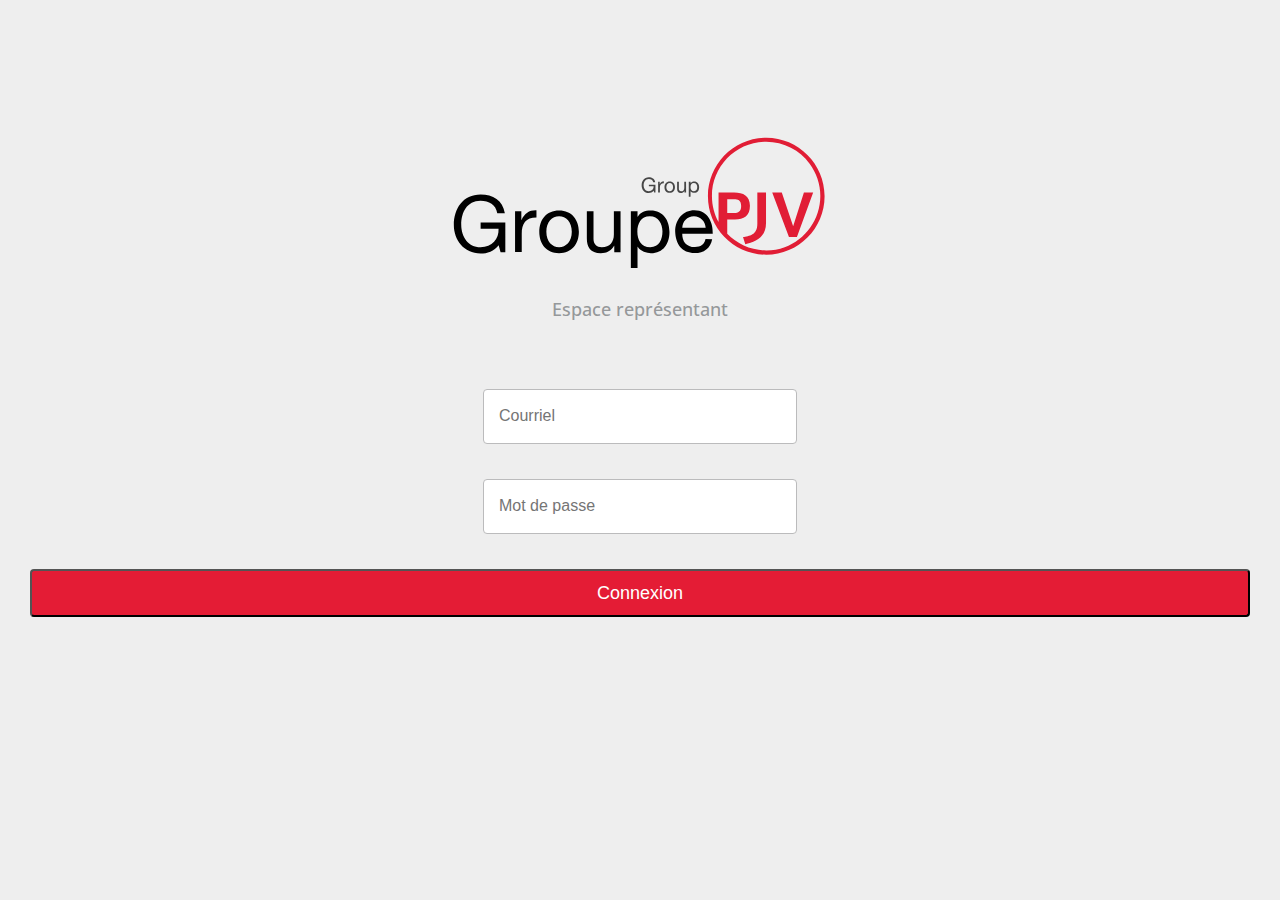
<file: index.html>
<!DOCTYPE html>
<html lang="fr">
  <head>
    <meta charset="utf-8">
        <meta property="fb:app_id" content="1797726287216374">
    <meta property="og:url" content="http://ventes.groupepjv.com" />
<meta property="og:type"               content="website" />
<meta property="og:title"              content="Groupe PJV - Espace représentant" />
<meta property="og:description"        content="Accédez à votre espace-représentant pour les produits de Groupe PJV." />
<meta property="og:image"              content="http://ventes.groupepjv.com/img/facebook.png" />
   <meta property="og:image:width"              content="1200" />
   <meta property="og:image:height"              content="630" />
    <meta http-equiv="X-UA-Compatible" content="IE=edge">
    <meta name="viewport" content="width=device-width, initial-scale=1">
    <!-- The above 3 meta tags *must* come first in the head; any other head content must come *after* these tags -->
    <title>Groupe PJV / Espace ventes</title>

    <!-- Bootstrap -->
    <link href="css/bootstrap.css" rel="stylesheet">
    <link href="css/custom.css" rel="stylesheet">
    <!-- Font -->
    <link href="https://fonts.googleapis.com/css?family=Open+Sans:300,400,600,700" rel="stylesheet">

    <!-- HTML5 shim and Respond.js for IE8 support of HTML5 elements and media queries -->
    <!-- WARNING: Respond.js doesn't work if you view the page via file:// -->
    <!--[if lt IE 9]>
      <script src="https://oss.maxcdn.com/html5shiv/3.7.3/html5shiv.min.js"></script>
      <script src="https://oss.maxcdn.com/respond/1.4.2/respond.min.js"></script>
    <![endif]-->
  </head>
  <body class="backgroundPJV">
  		<div class="col-sm-12">
   				<img src="img/logo.svg" width="383px" class="center-block logo">
   				<h1 class="h1 text-center h1-space">Espace représentant</h1><br><br>
   					<div class="center-block text-center form-group-lg">
   						<input type="email" class="input" placeholder="Courriel" name="txtemail" required /><br><br>
        				<input type="password" class="input" placeholder="Mot de passe" name="txtupass" required />
     					<br><br>
       						<div class="col-md-12">
        						<button class="btn btn-lg bouton btn-responsive valign" type="submit" name="btn-login">Connexion</button><br>
        					</div> <!-- End col-md-12 bouton-->
        			</div><!-- End center-block text-center -->
   		</div> <!-- End col-sm-12 -->

    <!-- jQuery (necessary for Bootstrap's JavaScript plugins) -->
    <script src="https://ajax.googleapis.com/ajax/libs/jquery/1.12.4/jquery.min.js"></script>
    <!-- Include all compiled plugins (below), or include individual files as needed -->
    <script src="js/bootstrap.min.js"></script>
  </body>
</html>
</file>
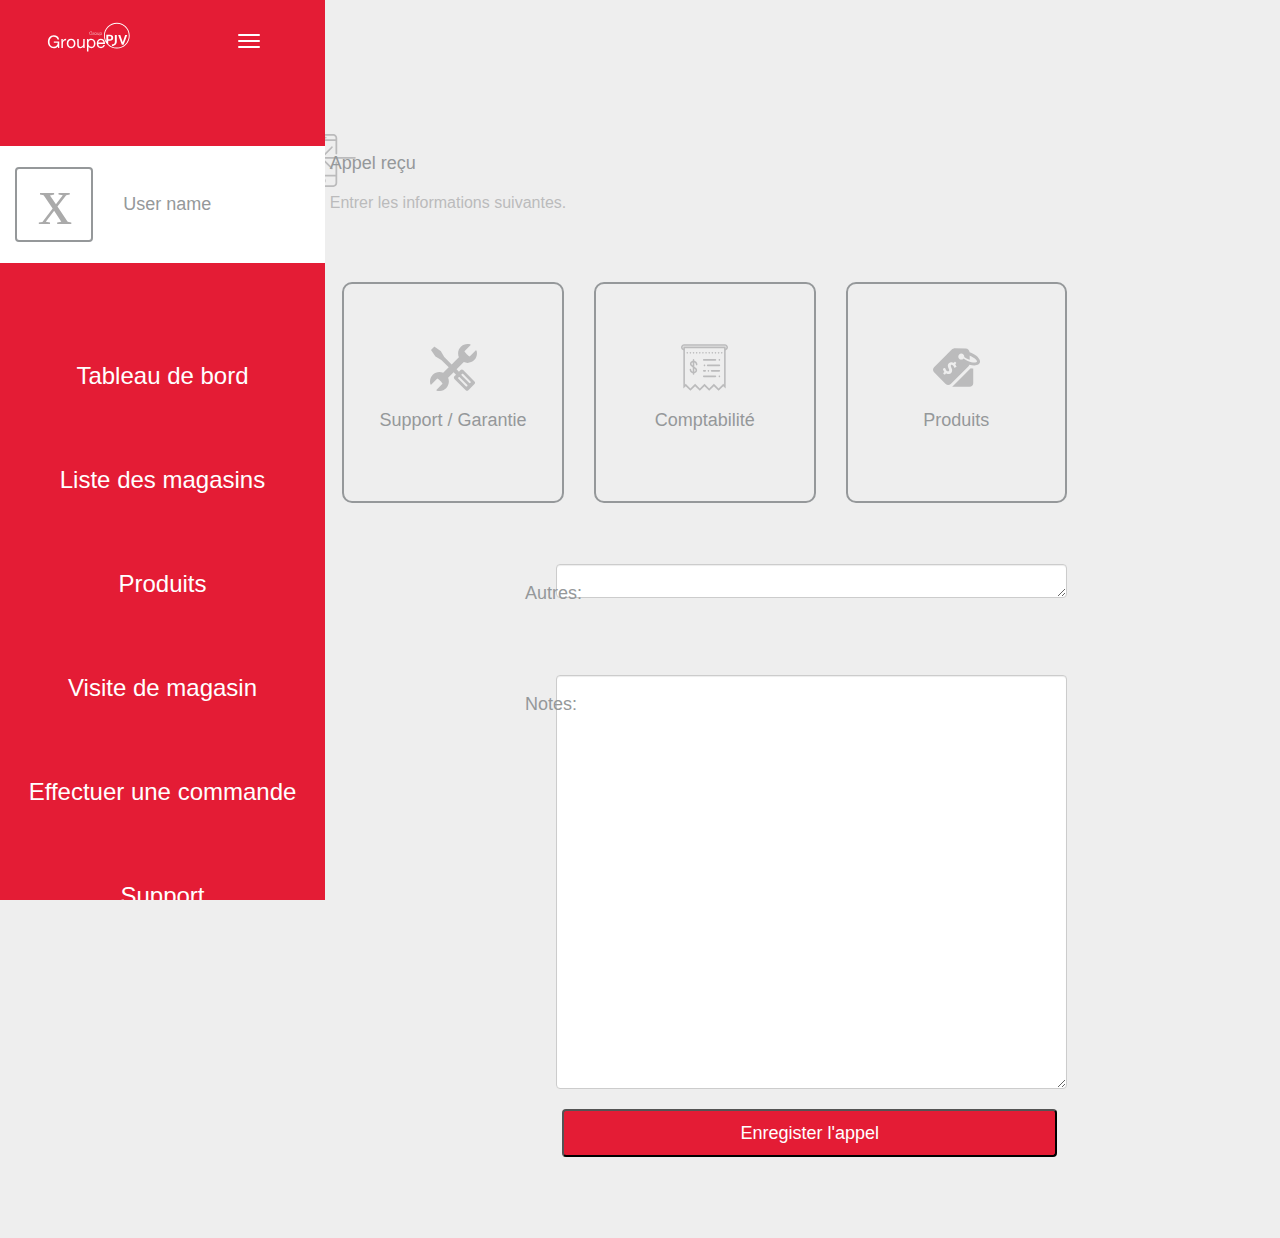
<file: appel.html>
<!doctype html>
<html>
<head>
<meta charset="UTF-8">
<title>Groupe PJV / Espace représentant</title>
    <!-- Bootstrap -->
    <link href="css/bootstrap.css" rel="stylesheet">
    <link href="css/custom.css" rel="stylesheet">
    <link href="css/navbar-fixed-side.css" rel="stylesheet">
    
</head>

<body class="backgroundPJV">
<div class="container-fluid">
  <div class="row">
    <div class="col-sm-3 col-lg-2">
     
      <nav class="navbar tab-menu navbar-fixed-side">
        <div class="col-xs-12"><img src="img/logo-renv.svg" class="logo-renv-space col-xs-6" height="32px">        <nav class="navbar navbar-inverse col-xs-4 col-xs-offset-1">
    <button type="button" class="navbar-toggle" data-toggle="collapse" data-target=".navbar-collapse">
      <span class="icon-bar"></span>
      <span class="icon-bar"></span>
      <span class="icon-bar"></span>
    </button>
  <div class="navbar-collapse collapse">
    <ul class="nav navbar-nav">
      <li class="active"><a href="#">Tableau de bord</a></li>
      <li><a href="#about">Liste des magasins</a></li>
      <li><a href="#contact">Contact</a></li>
    </ul>
    <div class="navbar-header navbar-right">
  		<p class="navbar-text">
  		<a href="#" class="navbar-link">Username</a>
  		</p>
  	</div>
  </div>
</nav></div>

 <div class="col-sm-12 space-empty"></div>
        <div class="col-sm-12 nopm">
        <div class="profile-menu vertical-align">
        	<div class="col-sm-4"><img class="user-pic" src="img/user.svg"></div><div class="col-sm-8"><span class="h1 text-center">User name</span></div>
        </div></div>
        <div class="col-sm-12 space-empty"></div>
        <a href="tableau.html"><div class="col-sm-12 span1 menu-tabs"><span class="span text-center">Tableau de bord</span></div></a>
        <a href="liste.html"><div class="col-sm-12 span1 menu-tabs"><span class="span text-center">Liste des magasins</span></div></a>
        <a href="produits.html"><div class="col-sm-12 span1 menu-tabs"><p class="span text-center">Produits</p></div></a>
        <a href="visite.html"><div class="col-sm-12 span1 menu-tabs"><p class="span text-center">Visite de magasin</p></div></a>
        <a href="effectuer.html"><div class="col-sm-12 span1 menu-tabs"><p class="span text-center">Effectuer une commande</p></div></a>
        <a href="support.html"><div class="col-sm-12 span1 menu-tabs"><p class="span text-center">Support</p></div></a>
        	 </nav>
        </div>
      

     
   
    <div class="col-sm-9 col-lg-10 zindex">

   		
 <!-- Header--> 
  		<div class="row">
   		<div class="col-sm-12">
   			<div class="col-sm-1"><img src="img/smartphone.svg" class="space-icon" height="53px"></div>
   			<div class="col-sm-6"><h1 class="h1 space-text">Appel reçu<br><h2 class="h2">Entrer les informations suivantes.</h2></h1></div>
   			
   		</div>
   		</div>
<!-- End col-sm-12 header-->		
 	
 <div class="col-sm-12 space-empty"></div>
 	
<!-- Form-->   		  		
   		<div class="col-sm-12">
   			<div class="col-sm-3 col-sm-offset-1">
   				<a href="liste.html"><div class="icon-dashboard">
   					<img src="img/mechanic-tools.svg" class="icons" width="47px"><h1 class="h1 text-center">Support / Garantie</h1>
   				</div></a>
   			</div>
   			<div class="col-sm-3">
   				<a href="produits.html"><div class="icon-dashboard">
   					<img src="img/receipt.svg" class="icons" width="47px"><h1 class="h1 text-center">Comptabilité</h1>
   				</div></a>
   			</div>
   			<div class="col-sm-3">
   				<a href="produits.html"><div class="icon-dashboard">
   					<img src="img/price-tag.svg" class="icons" width="47px"><h1 class="h1 text-center">Produits</h1>
   				</div></a>
   			</div>
   		</div>
   		
   		<div class="col-sm-12 space-empty"></div>
   		
  			<div class="col-sm-12">
   			<div class="col-sm-7 col-sm-offset-3">
   				<div class="col-sm-1"><h1 class="h1">Autres:&nbsp;</h1></div><div class="col-sm-offset-1"><textarea class="form-control" rows="1" name="comments" id="précisez"></textarea></div>
   			</div>
   			</div>
   			
   		<div class="col-sm-12 space-empty"></div>
<!-- End Form-->
 	<div class="col-sm-12">
   			<div class="col-sm-7 col-sm-offset-3">
   				<div class="col-sm-1"><h1 class="h1">Notes:&nbsp;</h1></div><div class="col-sm-offset-1"><textarea class="form-control" rows="20" name="comments" id="vos notes"></textarea></div>
   			</div>
   			
   			<br>
   			
   			<div class="col-sm-12">
   			<div class="col-sm-7 col-sm-offset-3"><br>
        		<div class="col-sm-offset-1"><button class="btn btn-lg bouton btn-responsive valign" type="submit" name="btn-login">Enregister l'appel</button></div><br>
        	</div> <!-- End col-md-12 bouton-->
   		</div>
   		<div class="col-sm-12 space-empty"></div>
   			
  	
	<!--
 	<div id="footer-block">

        <a href="tableau.html"><div class="col-sm-2 col-sm-offset-2"><img src="img/tableau-active.svg" class="footer-space-icon center-block" height="45px"><p class="h2 icon-active text-center">Tableau de bord</p>	
   		</div></a>
   		 <a href="produits.html"><div class="col-sm-2"><img src="img/price-tag.svg" class="footer-space-icon center-block" height="45px"><p class="h2 text-center">Produits</p>	
   		</div></a>
   		<a href="effectuer.html"><div class="col-sm-2"><img src="img/sign.svg" class="footer-space-icon center-block" height="45px"><p class="h3 text-center">Effectuer une commande</p>	
   		</div></a>
   		<a href="support.html"><div class="col-sm-2"><img src="img/mechanic-tools.svg" class="footer-space-icon icon-active center-block" height="45px"><p class="h3 text-center">Support</p>	
   		</div></a>
    </div>
    -->
    </div>
 



</div>
</div>
</body>
</html>
</file>
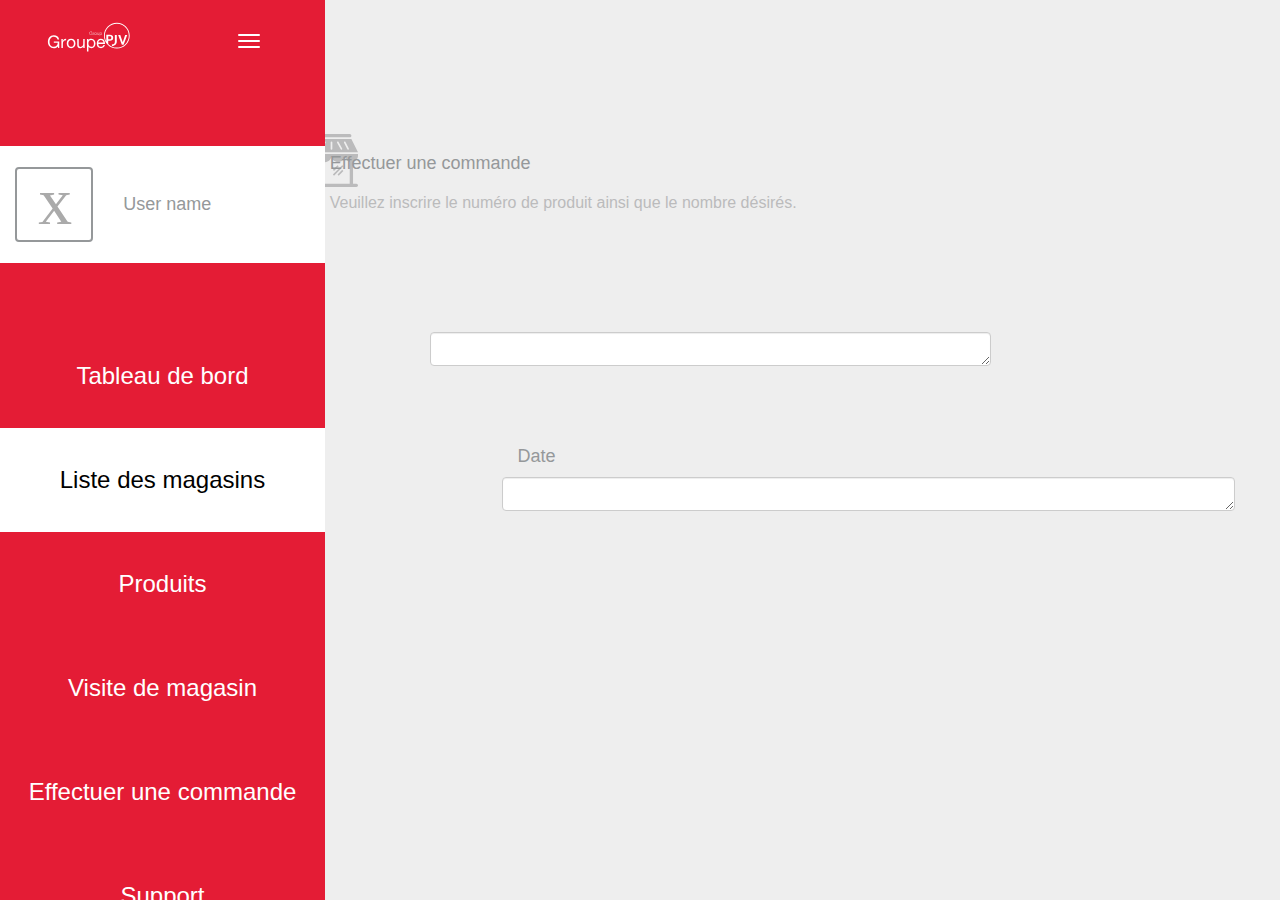
<file: effectuer.html>
<!doctype html>
<html>
<head>
<meta charset="UTF-8">
<title>Groupe PJV / Espace représentant</title>
    <!-- Bootstrap -->
    <link href="css/bootstrap.css" rel="stylesheet">
    <link href="css/custom.css" rel="stylesheet">
    <link href="css/navbar-fixed-side.css" rel="stylesheet">
    
</head>

<body class="backgroundPJV">
<div class="container-fluid">
  <div class="row">
    <div class="col-sm-3 col-lg-2">
     
      <nav class="navbar tab-menu navbar-fixed-side">
        <div class="col-xs-12"><img src="img/logo-renv.svg" class="logo-renv-space col-xs-6" height="32px">        <nav class="navbar navbar-inverse col-xs-4 col-xs-offset-1">
    <button type="button" class="navbar-toggle" data-toggle="collapse" data-target=".navbar-collapse">
      <span class="icon-bar"></span>
      <span class="icon-bar"></span>
      <span class="icon-bar"></span>
    </button>
  <div class="navbar-collapse collapse">
    <ul class="nav navbar-nav">
      <li class="active"><a href="#">Tableau de bord</a></li>
      <li><a href="#about">Liste des magasins</a></li>
      <li><a href="#contact">Contact</a></li>
    </ul>
    <div class="navbar-header navbar-right">
  		<p class="navbar-text">
  		<a href="#" class="navbar-link">Username</a>
  		</p>
  	</div>
  </div>
</nav></div>

 <div class="col-sm-12 space-empty"></div>
        <div class="col-sm-12 nopm">
        <div class="profile-menu vertical-align">
        	<div class="col-sm-4"><img class="user-pic" src="img/user.svg"></div><div class="col-sm-8"><span class="h1 text-center">User name</span></div>
        </div></div>
        <div class="col-sm-12 space-empty"></div>
        <a href="tableau.html"><div class="col-sm-12 span1 menu-tabs"><span class="span text-center">Tableau de bord</span></div></a>
        <a href="liste.html"><div class="col-sm-12 span1 menu-tabs-active"><span class="span text-center">Liste des magasins</span></div></a>
        <a href="produits.html"><div class="col-sm-12 span1 menu-tabs"><p class="span text-center">Produits</p></div></a>
        <a href="visite.html"><div class="col-sm-12 span1 menu-tabs"><p class="span text-center">Visite de magasin</p></div></a>
        <a href="effectuer.html"><div class="col-sm-12 span1 menu-tabs"><p class="span text-center">Effectuer une commande</p></div></a>
        <a href="support.html"><div class="col-sm-12 span1 menu-tabs"><p class="span text-center">Support</p></div></a>
        	 </nav>
        </div>
      

     
   
    <div class="col-sm-9 col-lg-10 zindex">

   		
 <div class="col-sm-12">
  			<div class="row">
   			<div class="col-sm-1"><img src="img/store.svg" class="space-icon" height="53px"></div>
   			<div class="col-sm-6"><h1 class="h1 space-text">Effectuer une commande<br><h2 class="h2">Veuillez inscrire le numéro de produit ainsi que le nombre désirés.</h2></h1></div>
   			</div>
   			<div class="col-sm-12 space-empty"></div>
   		<div class="row">
   		<div class="col-sm-9">
   				<h1 class="h1">Date&nbsp;</h1><div class="col-sm-offset-3"><textarea class="form-control" rows="1" name="comments" id="précisez"></textarea></div>
   			</div>
   			
   			
   		</div>
   		
   		
   		
   		<div class="col-sm-12 space-empty"></div>
   		
   		<div class="col-sm-12">
   				<div class="col-sm-9 col-sm-offset-3"><h1 class="h1">Date&nbsp;</h1></div><div class="col-sm-offset-3"><textarea class="form-control" rows="1" name="comments" id=""></textarea></div>
   			</div>
   			</div>
   			
   			
   			
  	
	<!--
 	<div id="footer-block">

        <a href="tableau.html"><div class="col-sm-2 col-sm-offset-2"><img src="img/tableau-active.svg" class="footer-space-icon center-block" height="45px"><p class="h2 icon-active text-center">Tableau de bord</p>	
   		</div></a>
   		 <a href="produits.html"><div class="col-sm-2"><img src="img/price-tag.svg" class="footer-space-icon center-block" height="45px"><p class="h2 text-center">Produits</p>	
   		</div></a>
   		<a href="effectuer.html"><div class="col-sm-2"><img src="img/sign.svg" class="footer-space-icon center-block" height="45px"><p class="h3 text-center">Effectuer une commande</p>	
   		</div></a>
   		<a href="support.html"><div class="col-sm-2"><img src="img/mechanic-tools.svg" class="footer-space-icon icon-active center-block" height="45px"><p class="h3 text-center">Support</p>	
   		</div></a>
    </div>
    -->
    </div>
 




</div>
</body>
</html>
</file>
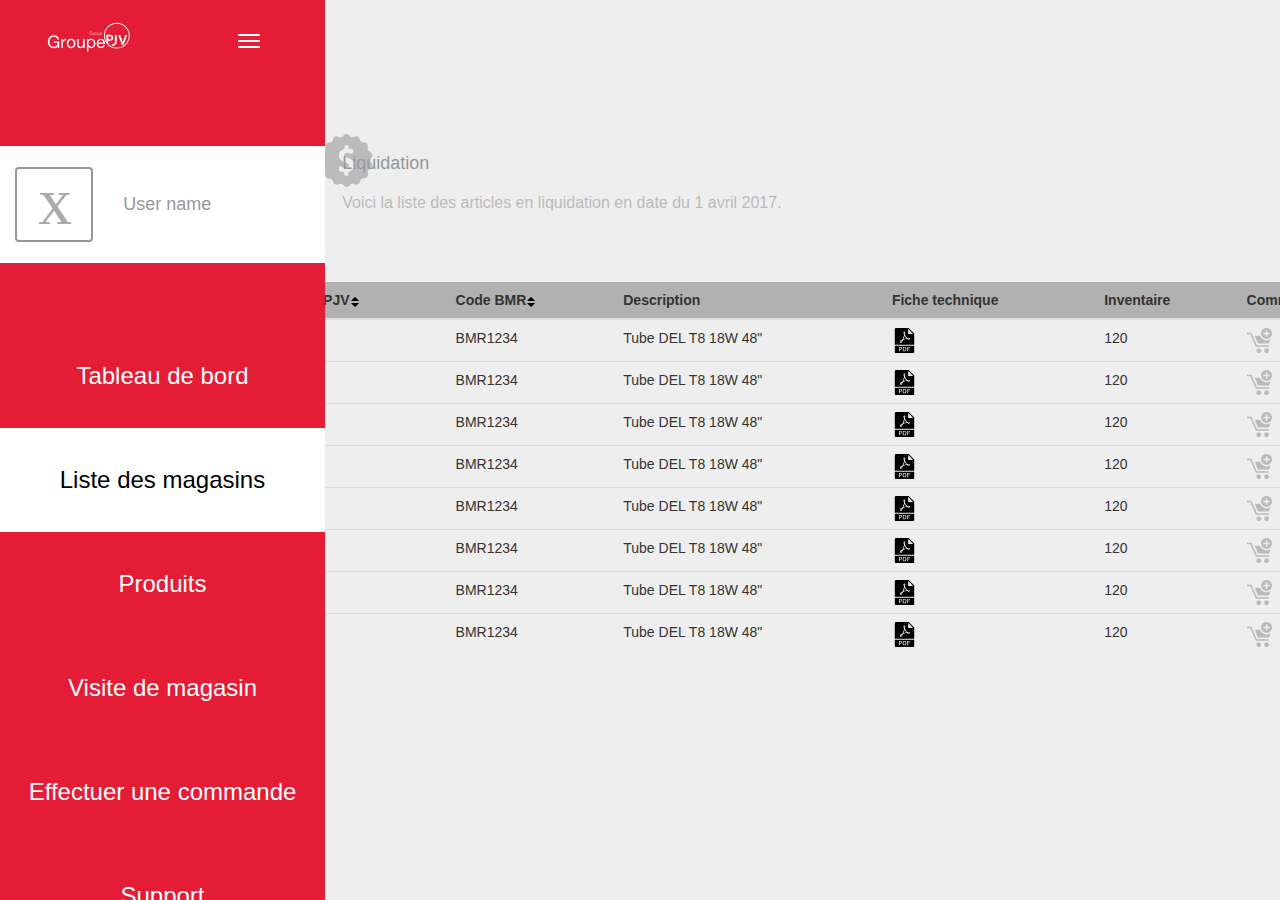
<file: liquidation.html>
<!doctype html>
<html>
<head>
<meta charset="UTF-8">
<title>Groupe PJV / Espace représentant</title>
    <!-- Bootstrap -->
    <link href="css/bootstrap.css" rel="stylesheet">
    <link href="css/custom.css" rel="stylesheet">
    <link href="css/navbar-fixed-side.css" rel="stylesheet">
    
</head>

<body class="backgroundPJV">
<div class="container-fluid">
  <div class="row">
    <div class="col-sm-3 col-lg-2">
     
      <nav class="navbar tab-menu navbar-fixed-side">
        <div class="col-xs-12"><img src="img/logo-renv.svg" class="logo-renv-space col-xs-6" height="32px">        <nav class="navbar navbar-inverse col-xs-4 col-xs-offset-1">
    <button type="button" class="navbar-toggle" data-toggle="collapse" data-target=".navbar-collapse">
      <span class="icon-bar"></span>
      <span class="icon-bar"></span>
      <span class="icon-bar"></span>
    </button>
  <div class="navbar-collapse collapse">
    <ul class="nav navbar-nav">
      <li class="active"><a href="#">Tableau de bord</a></li>
      <li><a href="#about">Liste des magasins</a></li>
      <li><a href="#contact">Contact</a></li>
    </ul>
    <div class="navbar-header navbar-right">
  		<p class="navbar-text">
  		<a href="#" class="navbar-link">Username</a>
  		</p>
  	</div>
  </div>
</nav></div>

 <div class="col-sm-12 space-empty"></div>
        <div class="col-sm-12 nopm">
        <div class="profile-menu vertical-align">
        	<div class="col-sm-4"><img class="user-pic" src="img/user.svg"></div><div class="col-sm-8"><span class="h1 text-center">User name</span></div>
        </div></div>
        <div class="col-sm-12 space-empty"></div>
        <a href="tableau.html"><div class="col-sm-12 span1 menu-tabs"><span class="span text-center">Tableau de bord</span></div></a>
        <a href="liste.html"><div class="col-sm-12 span1 menu-tabs-active"><span class="span text-center">Liste des magasins</span></div></a>
        <a href="produits.html"><div class="col-sm-12 span1 menu-tabs"><p class="span text-center">Produits</p></div></a>
        <a href="visite.html"><div class="col-sm-12 span1 menu-tabs"><p class="span text-center">Visite de magasin</p></div></a>
        <a href="effectuer.html"><div class="col-sm-12 span1 menu-tabs"><p class="span text-center">Effectuer une commande</p></div></a>
        <a href="support.html"><div class="col-sm-12 span1 menu-tabs"><p class="span text-center">Support</p></div></a>
        	 </nav>
        </div>
      

     
   
    <div class="col-sm-9 col-lg-10 zindex">

   		
 <!-- Header--> 
   		<div class="col-sm-12">
   			<div class="col-sm-1"><img src="img/badge.svg" class="space-icon" height="53px"></div>
   			<div class="col-sm-6"><h1 class="h1 space-text">Liquidation<br><h2 class="h2">Voici la liste des articles en liquidation en date du 1 avril 2017.</h2></h1></div>
   			
   		</div>
<!-- End col-sm-12 header-->		
 	
 <div class="col-sm-12 space-empty"></div>
 	
<!-- Form-->   		  		
   		<div class="col-sm-12">
   		<div class="container">
            
  <table class="table">
    <thead>
      <tr class="tback">
        <th>Numéro PJV<img src="img/sort-arrows-couple-pointing-up-and-down.svg" height="10px" alt="Ordre croissant"></th>
        <th>Code BMR<img src="img/sort-arrows-couple-pointing-up-and-down.svg" height="10px" alt="Ordre croissant"></th>
        <th>Description</th>
        <th>Fiche technique</th>
        <th>Inventaire</th>
        <th>Commande</th>
      </tr>
    </thead>
    <tbody>
      <tr>
        <td>PJV1234</td>
        <td>BMR1234</td>
        <td>Tube DEL T8 18W 48"</td>
        <td><img src="img/pdf.svg" width="25px" alt="Fiche technique"></td>
        <td>120</td>
        <td><img src="img/sign.svg" width="25px" alt="Ajouter au panier"></td>
      </tr>
      <tr>
        <td>PJV1234</td>
        <td>BMR1234</td>
        <td>Tube DEL T8 18W 48"</td>
        <td><img src="img/pdf.svg" width="25px" alt="Fiche technique"></td>
        <td>120</td>
        <td><img src="img/sign.svg" width="25px" alt="Ajouter au panier"></td>
      </tr>
      <tr>
        <td>PJV1234</td>
        <td>BMR1234</td>
        <td>Tube DEL T8 18W 48"</td>
        <td><img src="img/pdf.svg" width="25px" alt="Fiche technique"></td>
        <td>120</td>
        <td><img src="img/sign.svg" width="25px" alt="Ajouter au panier"></td>
      </tr>
      <tr>
        <td>PJV1234</td>
        <td>BMR1234</td>
        <td>Tube DEL T8 18W 48"</td>
        <td><img src="img/pdf.svg" width="25px" alt="Fiche technique"></td>
        <td>120</td>
        <td><img src="img/sign.svg" width="25px" alt="Ajouter au panier"></td>
      </tr>
      <tr>
        <td>PJV1234</td>
        <td>BMR1234</td>
        <td>Tube DEL T8 18W 48"</td>
        <td><img src="img/pdf.svg" width="25px" alt="Fiche technique"></td>
        <td>120</td>
        <td><img src="img/sign.svg" width="25px" alt="Ajouter au panier"></td>
      </tr>
      <tr>
        <td>PJV1234</td>
        <td>BMR1234</td>
        <td>Tube DEL T8 18W 48"</td>
        <td><img src="img/pdf.svg" width="25px" alt="Fiche technique"></td>
        <td>120</td>
        <td><img src="img/sign.svg" width="25px" alt="Ajouter au panier"></td>
      </tr>
      <tr>
        <td>PJV1234</td>
        <td>BMR1234</td>
        <td>Tube DEL T8 18W 48"</td>
        <td><img src="img/pdf.svg" width="25px" alt="Fiche technique"></td>
        <td>120</td>
        <td><img src="img/sign.svg" width="25px" alt="Ajouter au panier"></td>
      </tr>
      <tr>
        <td>PJV1234</td>
        <td>BMR1234</td>
        <td>Tube DEL T8 18W 48"</td>
        <td><img src="img/pdf.svg" width="25px" alt="Fiche technique"></td>
        <td>120</td>
        <td><img src="img/sign.svg" width="25px" alt="Ajouter au panier"></td>
      </tr>

    </tbody>
  </table>
</div>
   		</div>
   		
   		
   		<div class="col-sm-12 space-empty"></div>
   			
  	
	<!--
 	<div id="footer-block">

        <a href="tableau.html"><div class="col-sm-2 col-sm-offset-2"><img src="img/tableau-active.svg" class="footer-space-icon center-block" height="45px"><p class="h2 icon-active text-center">Tableau de bord</p>	
   		</div></a>
   		 <a href="produits.html"><div class="col-sm-2"><img src="img/price-tag.svg" class="footer-space-icon center-block" height="45px"><p class="h2 text-center">Produits</p>	
   		</div></a>
   		<a href="effectuer.html"><div class="col-sm-2"><img src="img/sign.svg" class="footer-space-icon center-block" height="45px"><p class="h3 text-center">Effectuer une commande</p>	
   		</div></a>
   		<a href="support.html"><div class="col-sm-2"><img src="img/mechanic-tools.svg" class="footer-space-icon icon-active center-block" height="45px"><p class="h3 text-center">Support</p>	
   		</div></a>
    </div>
    -->
    </div>
 



</div>
</div>
</body>
</html>
</file>
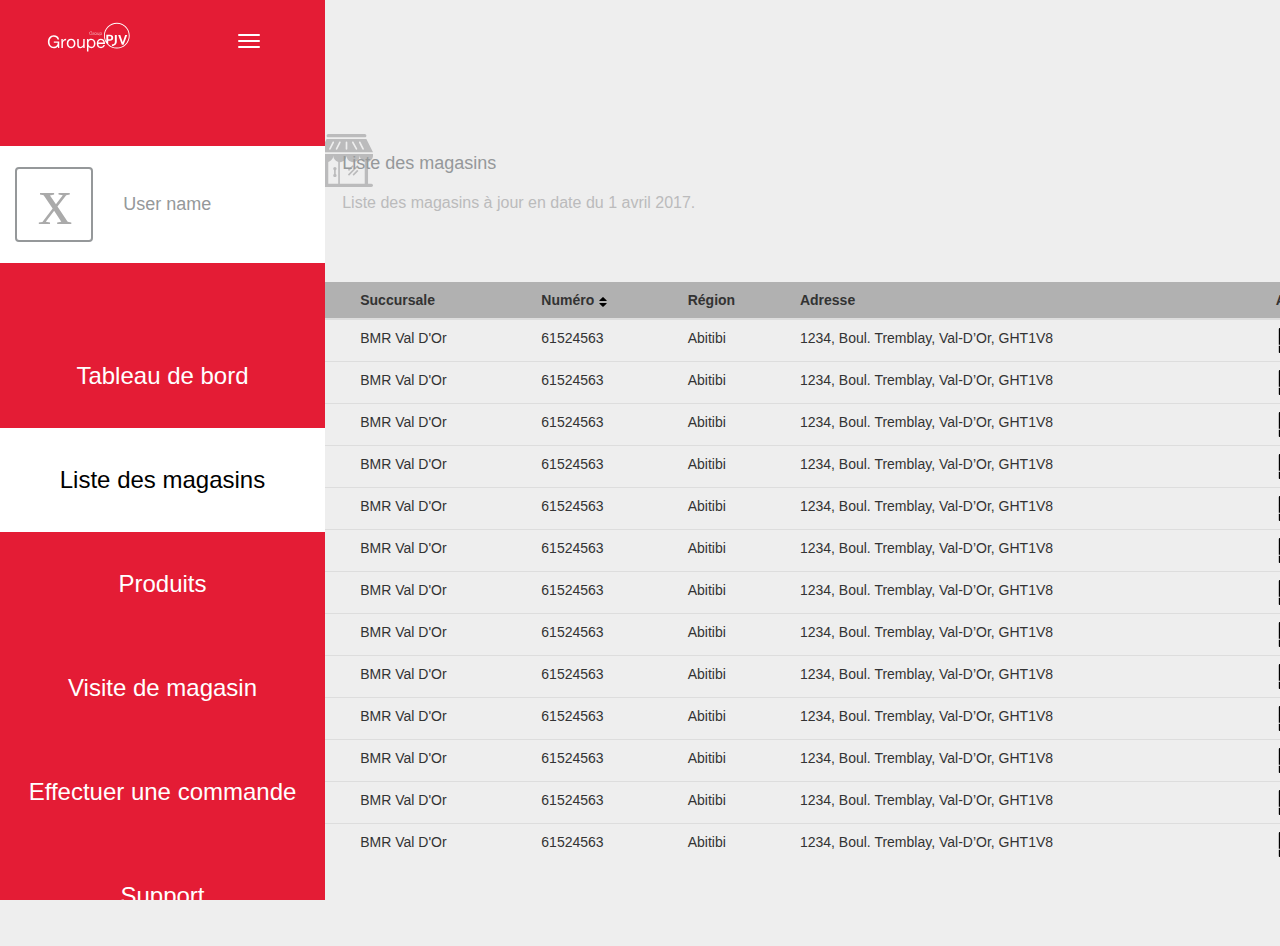
<file: liste.html>
<!doctype html>
<html>
<head>
<meta charset="UTF-8">
<title>Groupe PJV / Espace représentant</title>
    <!-- Bootstrap -->
    <link href="css/bootstrap.css" rel="stylesheet">
    <link href="css/custom.css" rel="stylesheet">
    <link href="css/navbar-fixed-side.css" rel="stylesheet">
    
</head>

<body class="backgroundPJV">
<div class="container-fluid">
  <div class="row">
    <div class="col-sm-3 col-lg-2">
     
      <nav class="navbar tab-menu navbar-fixed-side">
        <div class="col-xs-12"><img src="img/logo-renv.svg" class="logo-renv-space col-xs-6" height="32px">        <nav class="navbar navbar-inverse col-xs-4 col-xs-offset-1">
    <button type="button" class="navbar-toggle" data-toggle="collapse" data-target=".navbar-collapse">
      <span class="icon-bar"></span>
      <span class="icon-bar"></span>
      <span class="icon-bar"></span>
    </button>
  <div class="navbar-collapse collapse">
    <ul class="nav navbar-nav">
      <li class="active"><a href="#">Tableau de bord</a></li>
      <li><a href="#about">Liste des magasins</a></li>
      <li><a href="#contact">Contact</a></li>
    </ul>
    <div class="navbar-header navbar-right">
  		<p class="navbar-text">
  		<a href="#" class="navbar-link">Username</a>
  		</p>
  	</div>
  </div>
</nav></div>

 <div class="col-sm-12 space-empty"></div>
        <div class="col-sm-12 nopm">
        <div class="profile-menu vertical-align">
        	<div class="col-sm-4"><img class="user-pic" src="img/user.svg"></div><div class="col-sm-8"><span class="h1 text-center">User name</span></div>
        </div></div>
        <div class="col-sm-12 space-empty"></div>
        <a href="tableau.html"><div class="col-sm-12 span1 menu-tabs"><span class="span text-center">Tableau de bord</span></div></a>
        <a href="liste.html"><div class="col-sm-12 span1 menu-tabs-active"><span class="span text-center">Liste des magasins</span></div></a>
        <a href="produits.html"><div class="col-sm-12 span1 menu-tabs"><p class="span text-center">Produits</p></div></a>
        <a href="visite.html"><div class="col-sm-12 span1 menu-tabs"><p class="span text-center">Visite de magasin</p></div></a>
        <a href="effectuer.html"><div class="col-sm-12 span1 menu-tabs"><p class="span text-center">Effectuer une commande</p></div></a>
        <a href="support.html"><div class="col-sm-12 span1 menu-tabs"><p class="span text-center">Support</p></div></a>
        	 </nav>
        </div>
      

     
   
    <div class="col-sm-9 col-lg-10 zindex">

   		
 <!-- Header--> 
   		<div class="col-sm-12">
   			<div class="col-sm-1"><img src="img/store.svg" class="space-icon" height="53px"></div>
   			<div class="col-sm-6"><h1 class="h1 space-text">Liste des magasins<br><h2 class="h2">Liste des magasins à jour en date du 1 avril 2017.</h2></h1></div>
   			
   		</div>
<!-- End col-sm-12 header-->		
 	
 <div class="col-sm-12 space-empty"></div>
 	
<!-- Form-->   		  		
   		<div class="col-sm-12">
   		<div class="container">
            
  <table class="table">
    <thead>
      <tr class="tback">
        <th>Visite</th>
        <th>Succursale</th>
        <th>Numéro <img src="img/sort-arrows-couple-pointing-up-and-down.svg" height="10px" alt="Ordre croissant"></th>
        <th>Région</th>
        <th>Adresse</th>
        <th>Action</th>
      </tr>
    </thead>
    <tbody>
      <tr>
        <td><img src="img/add-location.svg" width="25px" alt=""></td>
        <td>BMR Val D'Or</td>
        <td>61524563</td>
        <td>Abitibi</td>
        <td>1234, Boul. Tremblay, Val-D’Or, GHT1V8</td>
        <td><img src="img/pdf.svg" width="25px" alt="Voir la fiche client">&nbsp;&nbsp;<img src="img/cogwheel.svg" width="25px" alt="Super admin seulement"></td>
      </tr>
      <tr>
        <td><img src="img/add-location.svg" width="25px" alt=""></td>
        <td>BMR Val D'Or</td>
        <td>61524563</td>
        <td>Abitibi</td>
        <td>1234, Boul. Tremblay, Val-D’Or, GHT1V8</td>
        <td><img src="img/pdf.svg" width="25px" alt="Voir la fiche client">&nbsp;&nbsp;<img src="img/cogwheel.svg" width="25px" alt="Super admin seulement"></td>
      </tr>
      <tr>
        <td><img src="img/add-location.svg" width="25px" alt=""></td>
        <td>BMR Val D'Or</td>
        <td>61524563</td>
        <td>Abitibi</td>
        <td>1234, Boul. Tremblay, Val-D’Or, GHT1V8</td>
        <td><img src="img/pdf.svg" width="25px" alt="Voir la fiche client">&nbsp;&nbsp;<img src="img/cogwheel.svg" width="25px" alt="Super admin seulement"></td>
      </tr>
       <tr>
        <td><img src="img/add-location.svg" width="25px" alt=""></td>
        <td>BMR Val D'Or</td>
        <td>61524563</td>
        <td>Abitibi</td>
        <td>1234, Boul. Tremblay, Val-D’Or, GHT1V8</td>
        <td><img src="img/pdf.svg" width="25px" alt="Voir la fiche client">&nbsp;&nbsp;<img src="img/cogwheel.svg" width="25px" alt="Super admin seulement"></td>
      </tr>
       <tr>
        <td><img src="img/add-location.svg" width="25px" alt=""></td>
        <td>BMR Val D'Or</td>
        <td>61524563</td>
        <td>Abitibi</td>
        <td>1234, Boul. Tremblay, Val-D’Or, GHT1V8</td>
        <td><img src="img/pdf.svg" width="25px" alt="Voir la fiche client">&nbsp;&nbsp;<img src="img/cogwheel.svg" width="25px" alt="Super admin seulement"></td>
      </tr>
       <tr>
        <td><img src="img/add-location.svg" width="25px" alt=""></td>
        <td>BMR Val D'Or</td>
        <td>61524563</td>
        <td>Abitibi</td>
        <td>1234, Boul. Tremblay, Val-D’Or, GHT1V8</td>
        <td><img src="img/pdf.svg" width="25px" alt="Voir la fiche client">&nbsp;&nbsp;<img src="img/cogwheel.svg" width="25px" alt="Super admin seulement"></td>
      </tr>
      <tr>
        <td><img src="img/add-location.svg" width="25px" alt=""></td>
        <td>BMR Val D'Or</td>
        <td>61524563</td>
        <td>Abitibi</td>
        <td>1234, Boul. Tremblay, Val-D’Or, GHT1V8</td>
        <td><img src="img/pdf.svg" width="25px" alt="Voir la fiche client">&nbsp;&nbsp;<img src="img/cogwheel.svg" width="25px" alt="Super admin seulement"></td>
      </tr>
      <tr>
        <td><img src="img/add-location.svg" width="25px" alt=""></td>
        <td>BMR Val D'Or</td>
        <td>61524563</td>
        <td>Abitibi</td>
        <td>1234, Boul. Tremblay, Val-D’Or, GHT1V8</td>
        <td><img src="img/pdf.svg" width="25px" alt="Voir la fiche client">&nbsp;&nbsp;<img src="img/cogwheel.svg" width="25px" alt="Super admin seulement"></td>
      </tr>
      <tr>
        <td><img src="img/add-location.svg" width="25px" alt=""></td>
        <td>BMR Val D'Or</td>
        <td>61524563</td>
        <td>Abitibi</td>
        <td>1234, Boul. Tremblay, Val-D’Or, GHT1V8</td>
        <td><img src="img/pdf.svg" width="25px" alt="Voir la fiche client">&nbsp;&nbsp;<img src="img/cogwheel.svg" width="25px" alt="Super admin seulement"></td>
      </tr>
      <tr>
        <td><img src="img/add-location.svg" width="25px" alt=""></td>
        <td>BMR Val D'Or</td>
        <td>61524563</td>
        <td>Abitibi</td>
        <td>1234, Boul. Tremblay, Val-D’Or, GHT1V8</td>
        <td><img src="img/pdf.svg" width="25px" alt="Voir la fiche client">&nbsp;&nbsp;<img src="img/cogwheel.svg" width="25px" alt="Super admin seulement"></td>
      </tr>
      <tr>
        <td><img src="img/add-location.svg" width="25px" alt=""></td>
        <td>BMR Val D'Or</td>
        <td>61524563</td>
        <td>Abitibi</td>
        <td>1234, Boul. Tremblay, Val-D’Or, GHT1V8</td>
        <td><img src="img/pdf.svg" width="25px" alt="Voir la fiche client">&nbsp;&nbsp;<img src="img/cogwheel.svg" width="25px" alt="Super admin seulement"></td>
      </tr>
      <tr>
        <td><img src="img/add-location.svg" width="25px" alt=""></td>
        <td>BMR Val D'Or</td>
        <td>61524563</td>
        <td>Abitibi</td>
        <td>1234, Boul. Tremblay, Val-D’Or, GHT1V8</td>
        <td><img src="img/pdf.svg" width="25px" alt="Voir la fiche client">&nbsp;&nbsp;<img src="img/cogwheel.svg" width="25px" alt="Super admin seulement"></td>
      </tr>
      <tr>
        <td><img src="img/add-location.svg" width="25px" alt=""></td>
        <td>BMR Val D'Or</td>
        <td>61524563</td>
        <td>Abitibi</td>
        <td>1234, Boul. Tremblay, Val-D’Or, GHT1V8</td>
        <td><img src="img/pdf.svg" width="25px" alt="Voir la fiche client">&nbsp;&nbsp;<img src="img/cogwheel.svg" width="25px" alt="Super admin seulement"></td>
      </tr>
    </tbody>
  </table>
</div>
   		</div>
   		
   		
   		<div class="col-sm-12 space-empty"></div>
   			
  	
	<!--
 	<div id="footer-block">

        <a href="tableau.html"><div class="col-sm-2 col-sm-offset-2"><img src="img/tableau-active.svg" class="footer-space-icon center-block" height="45px"><p class="h2 icon-active text-center">Tableau de bord</p>	
   		</div></a>
   		 <a href="produits.html"><div class="col-sm-2"><img src="img/price-tag.svg" class="footer-space-icon center-block" height="45px"><p class="h2 text-center">Produits</p>	
   		</div></a>
   		<a href="effectuer.html"><div class="col-sm-2"><img src="img/sign.svg" class="footer-space-icon center-block" height="45px"><p class="h3 text-center">Effectuer une commande</p>	
   		</div></a>
   		<a href="support.html"><div class="col-sm-2"><img src="img/mechanic-tools.svg" class="footer-space-icon icon-active center-block" height="45px"><p class="h3 text-center">Support</p>	
   		</div></a>
    </div>
    -->
    </div>
 



</div>
</div>
</body>
</html>
</file>
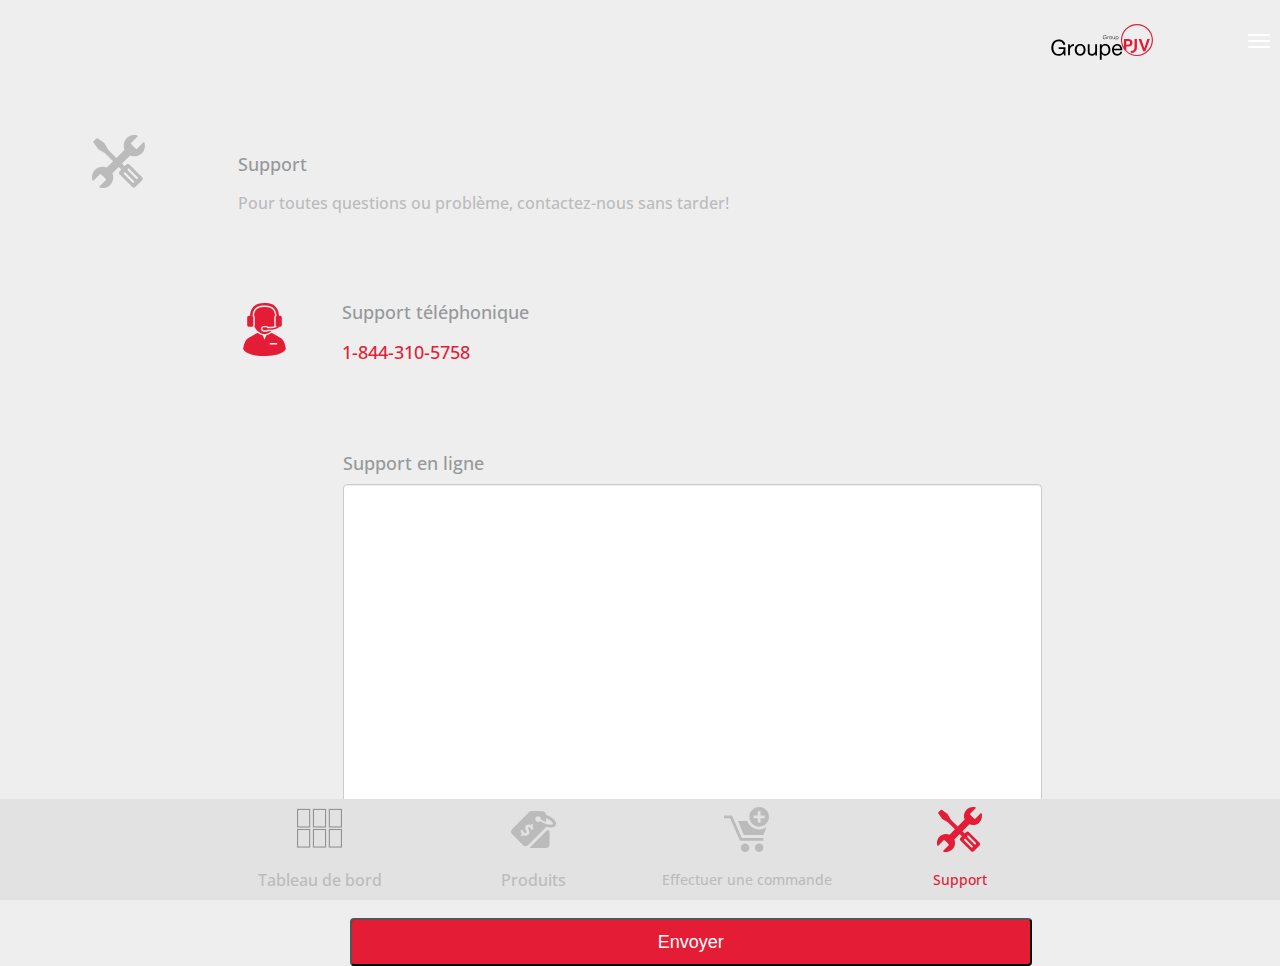
<file: support.html>
<!DOCTYPE html>
<html lang="fr">
  <head>
    <meta charset="utf-8">
        <meta property="fb:app_id" content="1797726287216374">
    <meta property="og:url" content="http://ventes.groupepjv.com" />
<meta property="og:type"               content="website" />
<meta property="og:title"              content="Groupe PJV - Espace représentant" />
<meta property="og:description"        content="Accédez à votre espace-représentant pour les produits de Groupe PJV." />
<meta property="og:image"              content="http://ventes.groupepjv.com/img/facebook.png" />
   <meta property="og:image:width"              content="1200" />
   <meta property="og:image:height"              content="630" />
    <meta http-equiv="X-UA-Compatible" content="IE=edge">
    <meta name="viewport" content="width=device-width, initial-scale=1">
    <!-- The above 3 meta tags *must* come first in the head; any other head content must come *after* these tags -->
    <title>Groupe PJV / Espace ventes</title>

    <!-- Bootstrap -->
    <link href="css/bootstrap.css" rel="stylesheet">
    <link href="css/custom.css" rel="stylesheet">
    <!-- Font -->
    <link href="https://fonts.googleapis.com/css?family=Open+Sans:300,400,600,700" rel="stylesheet">

    <!-- HTML5 shim and Respond.js for IE8 support of HTML5 elements and media queries -->
    <!-- WARNING: Respond.js doesn't work if you view the page via file:// -->
    <!--[if lt IE 9]>
      <script src="https://oss.maxcdn.com/html5shiv/3.7.3/html5shiv.min.js"></script>
      <script src="https://oss.maxcdn.com/respond/1.4.2/respond.min.js"></script>
    <![endif]-->
  </head>
  <body class="backgroundPJV">
  		<div class="col-sm-12">
 <nav class="navbar navbar-inverse navbar-fixed-top">
    <button type="button" class="navbar-toggle" data-toggle="collapse" data-target=".navbar-collapse">
      <span class="icon-bar"></span>
      <span class="icon-bar"></span>
      <span class="icon-bar"></span>
    </button>
<a class="navbar-brand" href="#"><img src="img/logo.svg" height="41px"></a>
  <div class="navbar-collapse collapse">
    <ul class="nav navbar-nav">
      <li class="active"><a href="#">Home</a></li>
      <li><a href="#about">About</a></li>
      <li><a href="#contact">Contact</a></li>
    </ul>
    <div class="navbar-header navbar-right">
  		<p class="navbar-text">
  		<a href="#" class="navbar-link">Username</a>
  		</p>
  	</div>
  </div>
</nav>
   		</div> 
 <!-- End col-sm-12 nav-->
   		
 <!-- Header--> 
   		<div class="col-sm-12">
   			<div class="col-sm-1"><img src="img/mechanic-tools.svg" class="space-icon" height="53px"></div>
   			<div class="col-sm-10 col-sm-offset-1"><h1 class="h1 space-text">Support<br><h2 class="h2">Pour toutes questions ou problème, contactez-nous sans tarder! </h2></h1></div>
   			
   		</div>
<!-- End col-sm-12 header-->		
 
 <div class="col-sm-12 space-empty"></div>
 
<!-- Content-->   		  		
   		<div class="col-sm-12">
   			<div class="col-sm-1 col-sm-offset-2"><img src="img/male-telemarketer.svg" class="space-icon-support" height="53px"></div>
   			<div class="col-sm-9"><h1 class="h1">Support téléphonique</h1><h1 class="h1 red-text"><a href="tel:18443105758">1-844-310-5758</a></h1>
   			</div>
   		</div>
<!-- End Content-->  
 	
 <div class="col-sm-12 space-empty"></div>
 	
<!-- Form-->   		  		
   		<div class="col-sm-12">
   			<div class="col-sm-9 col-sm-offset-3"><h1 class="h1">Support en ligne</h1>
   			</div>
   			<div class="col-sm-7 col-sm-offset-3">
   				<textarea class="form-control" rows="20" name="comments" id="message"></textarea>
   			</div>
   			
   			<div class="col-sm-12">
   			<div class="col-sm-7 col-sm-offset-3"><br>
        		<button class="btn btn-lg bouton btn-responsive valign" type="submit" name="btn-login">Envoyer</button><br>
        	</div> <!-- End col-md-12 bouton-->
   		</div>
   		</div>
<!-- End Form-->
  	
	
 	<div id="footer-block">

        <div class="col-sm-2 col-sm-offset-2"><img src="img/tableau.svg" class="footer-space-icon center-block" height="45px"><p class="h2 text-center">Tableau de bord</p>	
   		</div>
   		 <div class="col-sm-2"><img src="img/price-tag.svg" class="footer-space-icon center-block" height="45px"><p class="h2 text-center">Produits</p>	
   		</div>
   		<div class="col-sm-2"><img src="img/sign.svg" class="footer-space-icon center-block" height="45px"><p class="h3 text-center">Effectuer une commande</p>	
   		</div>
   		<div class="col-sm-2"><img src="img/mechanic-tools-active.svg" class="footer-space-icon icon-active center-block" height="45px"><p class="h3 icon-active text-center">Support</p>	
   		</div>
    </div>
   		

    <!-- jQuery (necessary for Bootstrap's JavaScript plugins) -->
    <script src="https://ajax.googleapis.com/ajax/libs/jquery/1.12.4/jquery.min.js"></script>
    <!-- Include all compiled plugins (below), or include individual files as needed -->
    <script src="js/bootstrap.min.js"></script>
  </body>
</html>
</file>
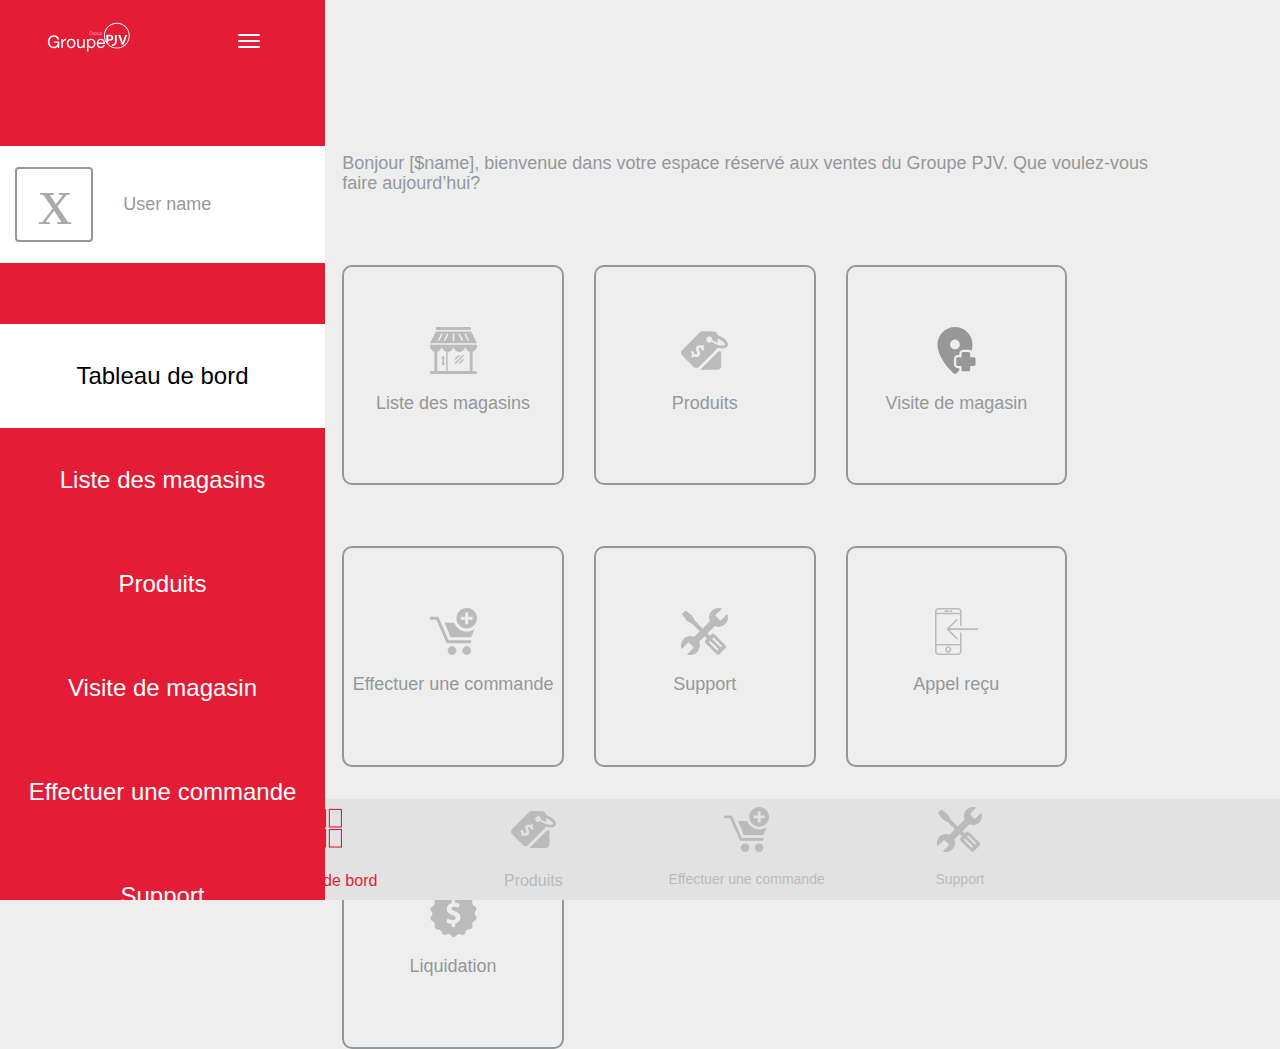
<file: tableau.html>
<!doctype html>
<html>
<head>
<meta charset="UTF-8">
<title>Groupe PJV / Espace représentant</title>
    <!-- Bootstrap -->
    <link href="css/bootstrap.css" rel="stylesheet">
    <link href="css/custom.css" rel="stylesheet">
    <link href="css/navbar-fixed-side.css" rel="stylesheet">
    
</head>

<body class="backgroundPJV">
<div class="container-fluid">
  <div class="row">
    <div class="col-sm-3 col-lg-2">
     
      <nav class="navbar tab-menu navbar-fixed-side">
        <div class="col-xs-12"><img src="img/logo-renv.svg" class="logo-renv-space col-xs-6" height="32px">        <nav class="navbar navbar-inverse col-xs-4 col-xs-offset-1">
    <button type="button" class="navbar-toggle" data-toggle="collapse" data-target=".navbar-collapse">
      <span class="icon-bar"></span>
      <span class="icon-bar"></span>
      <span class="icon-bar"></span>
    </button>
  <div class="navbar-collapse collapse">
    <ul class="nav navbar-nav">
      <li class="active"><a href="#">Tableau de bord</a></li>
      <li><a href="#about">Liste des magasins</a></li>
      <li><a href="#contact">Contact</a></li>
    </ul>
    <div class="navbar-header navbar-right">
  		<p class="navbar-text">
  		<a href="#" class="navbar-link">Username</a>
  		</p>
  	</div>
  </div>
</nav></div>

 <div class="col-sm-12 space-empty"></div>
        <div class="col-sm-12 nopm">
        <div class="profile-menu vertical-align">
        	<div class="col-sm-4"><img class="user-pic" src="img/user.svg"></div><div class="col-sm-8"><span class="h1 text-center">User name</span></div>
        </div></div>
        <div class="col-sm-12 space-empty"></div>
        <a href="tableau.html"><div class="col-sm-12 span1 menu-tabs-active"><span class="span text-center">Tableau de bord</span></div></a>
        <a href="liste.html"><div class="col-sm-12 span1 menu-tabs"><span class="span text-center">Liste des magasins</span></div></a>
        <a href="produits.html"><div class="col-sm-12 span1 menu-tabs"><p class="span text-center">Produits</p></div></a>
        <a href="visite.html"><div class="col-sm-12 span1 menu-tabs"><p class="span text-center">Visite de magasin</p></div></a>
        <a href="effectuer.html"><div class="col-sm-12 span1 menu-tabs"><p class="span text-center">Effectuer une commande</p></div></a>
        <a href="support.html"><div class="col-sm-12 span1 menu-tabs"><p class="span text-center">Support</p></div></a>
        	 </nav>
        </div>
      

     
   
    <div class="col-sm-9 col-lg-10 zindex">

   		
 <!-- Header--> 
   		<div class="col-sm-12">
   			
   			<div class="col-sm-10 col-sm-offset-1"><h1 class="h1 space-text">Bonjour [$name], bienvenue dans votre espace réservé aux ventes 
du Groupe PJV. Que voulez-vous faire aujourd’hui?</h1></div>
   			
   		</div>
<!-- End col-sm-12 header-->		
 	
 <div class="col-sm-12 space-empty"></div>
 	
<!-- Form-->   		  		
   		<div class="col-sm-12">
   			<div class="col-sm-3 col-sm-offset-1">
   				<a href="liste.html"><div class="icon-dashboard">
   					<img src="img/store.svg" class="icons" width="47px"><h1 class="h1 text-center">Liste des magasins</h1>
   				</div></a>
   			</div>
   			<div class="col-sm-3">
   				<a href="produits.html"><div class="icon-dashboard">
   					<img src="img/price-tag.svg" class="icons" width="47px"><h1 class="h1 text-center">Produits</h1>
   				</div></a>
   			</div>
   			<div class="col-sm-3">
   				<a href="produits.html"><div class="icon-dashboard">
   					<img src="img/add-location.svg" class="icons" width="47px"><h1 class="h1 text-center">Visite de magasin</h1>
   				</div></a>
   			</div>
   		</div>
   		
   		<div class="col-sm-12 space-empty"></div>
   		
   		
   		<div class="col-sm-12">
   			<div class="col-sm-3 col-sm-offset-1">
   				<a href="effectuer.html"><div class="icon-dashboard">
   					<img src="img/sign.svg" class="icons" width="47px"><h1 class="h1 text-center">Effectuer une commande</h1>
   				</div></a>
   			</div>
   			<div class="col-sm-3">
   				<a href="support.html"><div class="icon-dashboard">
   					<img src="img/mechanic-tools.svg" class="icons" width="47px"><h1 class="h1 text-center">Support</h1>
   				</div></a>
   			</div>
   			<div class="col-sm-3">
   				<a href="appel.html"><div class="icon-dashboard">
   					<img src="img/smartphone.svg" class="icons" width="47px"><h1 class="h1 text-center">Appel reçu</h1>
   				</div></a>
   			</div>
   		</div>
   		
   		<div class="col-sm-12 space-empty"></div>
   		
   		<div class="col-sm-12">
   			<div class="col-sm-3 col-sm-offset-1">
   				<a href="liquidation.html"><div class="icon-dashboard">
   					<img src="img/badge.svg" class="icons" width="47px"><h1 class="h1 text-center">Liquidation</h1>
   				</div></a>
   			</div>
   			
   		</div>
<!-- End Form-->
  	
	
 	<div id="footer-block">

        <a href="tableau.html"><div class="col-sm-2 col-sm-offset-2"><img src="img/tableau-active.svg" class="footer-space-icon center-block" height="45px"><p class="h2 icon-active text-center">Tableau de bord</p>	
   		</div></a>
   		 <a href="produits.html"><div class="col-sm-2"><img src="img/price-tag.svg" class="footer-space-icon center-block" height="45px"><p class="h2 text-center">Produits</p>	
   		</div></a>
   		<a href="effectuer.html"><div class="col-sm-2"><img src="img/sign.svg" class="footer-space-icon center-block" height="45px"><p class="h3 text-center">Effectuer une commande</p>	
   		</div></a>
   		<a href="support.html"><div class="col-sm-2"><img src="img/mechanic-tools.svg" class="footer-space-icon icon-active center-block" height="45px"><p class="h3 text-center">Support</p>	
   		</div></a>
    </div>
    </div>
 



</div>
</div>
</body>
</html>
</file>
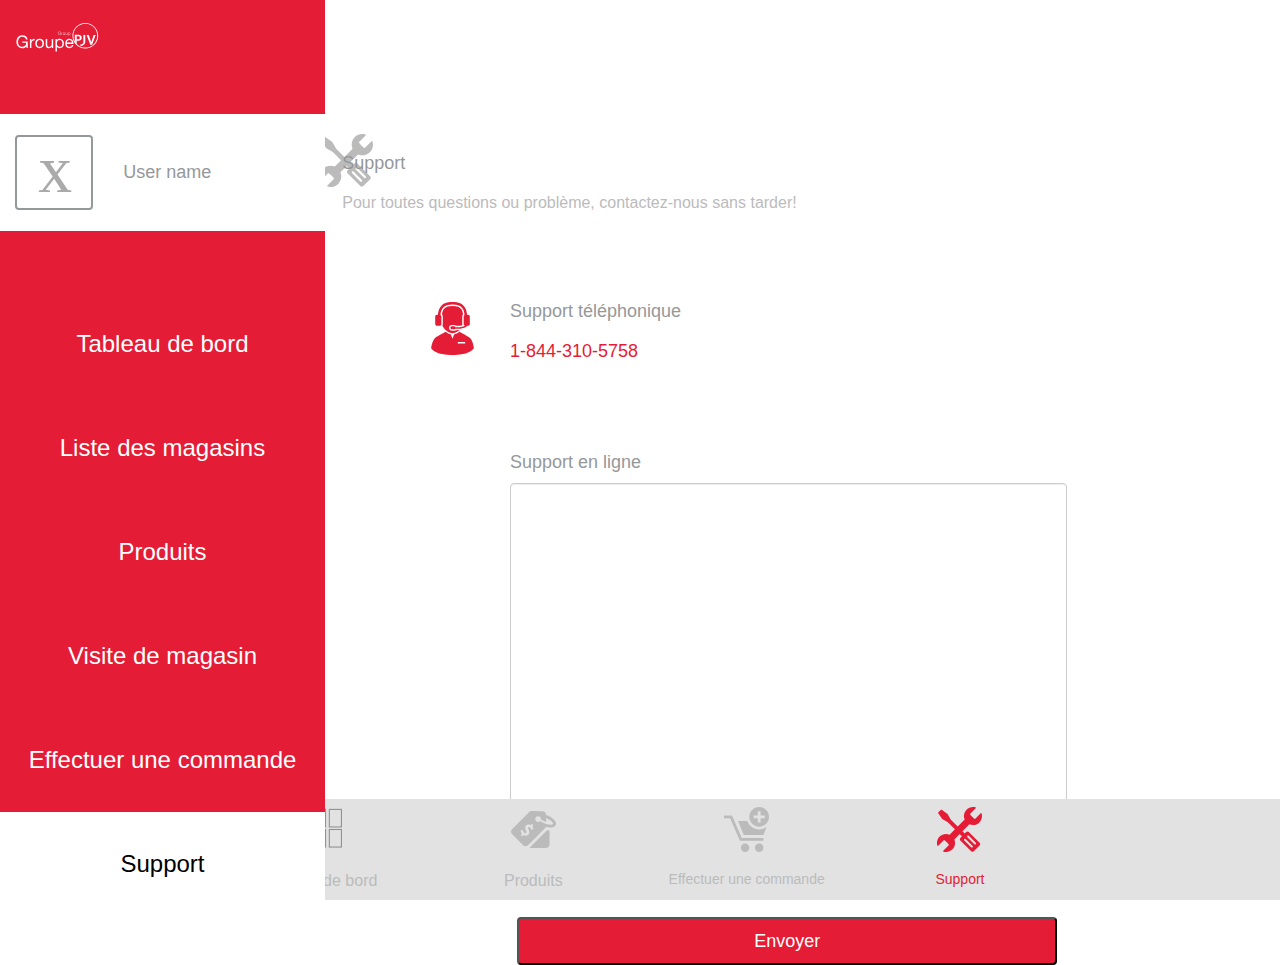
<file: test.html>
<!doctype html>
<html>
<head>
<meta charset="UTF-8">
<title>Groupe PJV / Espace représentant</title>
    <!-- Bootstrap -->
    <link href="css/bootstrap.css" rel="stylesheet">
    <link href="css/custom.css" rel="stylesheet">
    <link href="css/navbar-fixed-side.css" rel="stylesheet">
    
</head>

<body>
<div class="container-fluid">
  <div class="row">
    <div class="col-sm-3 col-lg-2">
      <nav class="navbar tab-menu navbar-fixed-side">
        <div class="col-sm-12"><img src="img/logo-renv.svg" class="logo-renv-space" height="32px"></div>
        <nav class="navbar navbar-inverse navbar-fixed-top">
    <button type="button" class="navbar-toggle" data-toggle="collapse" data-target=".navbar-collapse">
      <span class="icon-bar"></span>
      <span class="icon-bar"></span>
      <span class="icon-bar"></span>
    </button>
  <div class="navbar-collapse collapse">
    <ul class="nav navbar-nav">
      <li class="active"><a href="#">Home</a></li>
      <li><a href="#about">About</a></li>
      <li><a href="#contact">Contact</a></li>
    </ul>
    <div class="navbar-header navbar-right">
  		<p class="navbar-text">
  		<a href="#" class="navbar-link">Username</a>
  		</p>
  	</div>
  </div>
</nav>
         <div class="col-sm-12 space-empty"></div>
        <div class="col-sm-12 nopm">
        <div class="profile-menu vertical-align">
        	<div class="col-sm-4"><img class="user-pic" src="img/user.svg"></div><div class="col-sm-8"><span class="h1 text-center">User name</span></div>
        </div></div>
        <div class="col-sm-12 space-empty"></div>
        <a href="tableau.html"><div class="col-sm-12 span1 menu-tabs"><span class="span text-center">Tableau de bord</span></div></a>
        <a href="liste.html"><div class="col-sm-12 span1 menu-tabs"><span class="span text-center">Liste des magasins</span></div></a>
        <a href="produits.html"><div class="col-sm-12 span1 menu-tabs"><p class="span text-center">Produits</p></div></a>
        <a href="visite.html"><div class="col-sm-12 span1 menu-tabs"><p class="span text-center">Visite de magasin</p></div></a>
        <a href="effectuer.html"><div class="col-sm-12 span1 menu-tabs"><p class="span text-center">Effectuer une commande</p></div></a>
        <a href="support.html"><div class="col-sm-12 span1 menu-tabs-active"><p class="span text-center">Support</p></div></a>
        	 </nav>
        </div>
      

     
   
    <div class="col-sm-9 col-lg-10">

   		
 <!-- Header--> 
   		<div class="col-sm-12">
   			<div class="col-sm-1"><img src="img/mechanic-tools.svg" class="space-icon" height="53px"></div>
   			<div class="col-sm-6"><h1 class="h1 space-text">Support<br><h2 class="h2">Pour toutes questions ou problème, contactez-nous sans tarder! </h2></h1></div>
   			
   		</div>
<!-- End col-sm-12 header-->		
 
 <div class="col-sm-12 space-empty"></div>
 
<!-- Content-->   		  		
   		<div class="col-sm-12">
   			<div class="col-sm-1 col-sm-offset-2"><img src="img/male-telemarketer.svg" class="space-icon-support" height="53px"></div>
   			<div class="col-sm-9"><h1 class="h1">Support téléphonique</h1><h1 class="h1 red-text"><a href="tel:18443105758">1-844-310-5758</a></h1>
   			</div>
   		</div>
<!-- End Content-->  
 	
 <div class="col-sm-12 space-empty"></div>
 	
<!-- Form-->   		  		
   		<div class="col-sm-12">
   			<div class="col-sm-9 col-sm-offset-3"><h1 class="h1">Support en ligne</h1>
   			</div>
   			<div class="col-sm-7 col-sm-offset-3">
   				<textarea class="form-control" rows="20" name="comments" id="message"></textarea>
   			</div>
   			
   			<div class="col-sm-12">
   			<div class="col-sm-7 col-sm-offset-3"><br>
        		<button class="btn btn-lg bouton btn-responsive valign" type="submit" name="btn-login">Envoyer</button><br>
        	</div> <!-- End col-md-12 bouton-->
   		</div>
   		</div>
<!-- End Form-->
  	
	
 	<div id="footer-block">

        <div class="col-sm-2 col-sm-offset-2"><img src="img/tableau.svg" class="footer-space-icon center-block" height="45px"><p class="h2 text-center">Tableau de bord</p>	
   		</div>
   		 <div class="col-sm-2"><img src="img/price-tag.svg" class="footer-space-icon center-block" height="45px"><p class="h2 text-center">Produits</p>	
   		</div>
   		<div class="col-sm-2"><img src="img/sign.svg" class="footer-space-icon center-block" height="45px"><p class="h3 text-center">Effectuer une commande</p>	
   		</div>
   		<div class="col-sm-2"><img src="img/mechanic-tools-active.svg" class="footer-space-icon icon-active center-block" height="45px"><p class="h3 icon-active text-center">Support</p>	
   		</div>
    </div>
    </div>
 



</div>
</div>
</body>
</html>
</file>
<file: css/custom.css>
@charset "UTF-8";
/* CSS Document */
.backgroundPJV{
	background: #EEEEEE;
}
.bouton{
	background:#E41C35;
	color:#FFF;
	border-radius:4px;
	width: 100%;
}
.h1{
	color:#95989A;
	font-size:18px;
	font-family:'Open Sans', sans-serif !important;
}
.h1 a{
	color:#E41C35;
	font-size:18px;
	font-family:'Open Sans', sans-serif !important;
}
.h1:hover{
	text-decoration: none !important;
}
.h2{
	color:#BBBBBC;
	font-size:16px;
	font-family:'Open Sans', sans-serif !important;
}
.h2 a{
	color:#E41C35;
	font-size:16px;
	font-family:'Open Sans', sans-serif !important;
}
.h3{
	color:#BBBBBC;
	font-size:14px;
	font-family:'Open Sans', sans-serif !important;
}
.h3 a{
	color:#E41C35;
	font-size:14px;
	font-family:'Open Sans', sans-serif !important;
}
.h1-space{
	padding-bottom:20px;
}
.tab-menu{
	background:#E41C35;
	width: 325px;
	height: 100%;
	z-index: 2;
}
.logo{
	padding-top: 130px;
}
.input{
	font-size: 16px;
	height: auto;
	margin-bottom: 15px;
	padding: 15px 90px 15px 15px;
	background-color: #fff;
	border-radius: 4px !important;
	border: 1px solid #BBBBBC !important;
	text-align: left;
}
    .navbar-header {
        float: none;
    }
    .navbar-toggle {
        display: block;
		margin-top: 25px;
		margin-left: 41px;
    }
    .navbar-collapse {
        border-top: 0;
        
    }
    .navbar-collapse.collapse {
        display: none!important;
    }
    .navbar-nav {
        float: none!important;
        margin: 7.5px -15px;
    }
    .navbar-nav>li {
        float: none;
    }
    .navbar-nav>li>a {
        padding-top: 10px;
        padding-bottom: 10px;
    }
.navbar-inverse{
	background: transparent !important;
	
	
}
.navbar{
	box-shadow: none !important;
}
.space-icon{
	margin-top: 134px;
	margin-left: 62px;
	margin-right: 20px;
}
.space-text{
	margin-top: 154px;
}
.space-icon-support{
	margin-top: 20px
}
.red-text{
	color: #E41C35;
}
.space-empty{
	margin-top: 60px;
}
.card {
  border-radius: 4px;
  box-shadow: 0 1px 2px rgba(0, 0, 0, 0.05), 0 0 0 1px rgba(63, 63, 68, 0.1);
  background-color: #FFFFFF;
  margin-bottom: 30px; 
}
#footer-block{
	background: #E2E2E2 !important;
	width:100%;
	position: fixed;
	bottom:0;
	left:0;
	z-index: 1;
}
.footer-space-icon{
	margin-top: 8px;
}
.premier {
	margin-left: 112px;
}
.icon-active{
	color: #E41C35 !important;
}
.logo-renv-space{
	margin-top: 21px;
}
.profile-menu{
	height:117px;
	width: 100%;
	background-color: #fff;
	padding: 0;
	margin: 0;
}
.nopm{
	padding: 0 !important;
	margin: 0 !important;
}
.user-space{
	margin-top: 40px;
	margin-left: 19px;
}
.user-pic{
	border-radius: 4px;
	border: 2px solid #95989A;
}
.vertical-align {
    display: flex;
    align-items: center;
}
.menu-tabs{
	height: 104px;
	width: 100%;
	background-color: #E41C35;
	padding: 0;
	margin: 0;
	font-size: 24px;
	color: #fff;
	
}
.menu-tabs:hover{
	transition: .5;
	background-color: #000;
}
.menu-tabs-active{
	height: 104px;
	width: 100%;
	background-color: #FFF;
	padding: 0;
	margin: 0;
	font-size: 24px;
	color: #000;
}
.menu-tabs-active:hover{
	transition: .5;
	background-color: #000;
	color: #fff;
}
.span1{
	display: table;
}
.span {
	display: table-cell;
   vertical-align: middle;
}
.icon-dashboard{
	
	border: 2px solid #95989A;
	background: transparent !important;
	border-radius: 10px;
	padding-top: 60px;
	padding-bottom: 60px;
}
a .icon-dashboard:hover{
	color: #fff;
	border: 2px solid #95989A;
	background: #E41C35 !important;
	border-radius: 10px;
	padding-top: 60px;
	padding-bottom: 60px;
	text-decoration: none !important;
}
.icons{
	display: block;
    margin-left: auto;
    margin-right: auto;
  
}






/* The side navigation menu */
.sidenav {
    height: 100%; /* 100% Full-height */
    width: 0; /* 0 width - change this with JavaScript */
    position: fixed; /* Stay in place */
    z-index: 1; /* Stay on top */
    top: 0;
    left: 0;
    background-color: #111; /* Black*/
    overflow-x: hidden; /* Disable horizontal scroll */
    padding-top: 60px; /* Place content 60px from the top */
    transition: 1s; /* 0.5 second transition effect to slide in the sidenav */
}

/* The navigation menu links */
.sidenav a {
    padding: 8px 8px 8px 32px;
    text-decoration: none;
    font-size: 25px;
    color: #818181;
    display: block;
    transition: 1s;
}

/* When you mouse over the navigation links, change their color */
.sidenav a:hover, .offcanvas a:focus{
    color: #f1f1f1;
}

/* Position and style the close button (top right corner) */
.sidenav .closebtn {
    position: absolute;
    top: 0;
    right: 25px;
    font-size: 36px;
    margin-left: 50px;
}

/* Style page content - use this if you want to push the page content to the right when you open the side navigation */
#main {
    transition: margin-left .5s;
    padding: 20px;
}

/* On smaller screens, where height is less than 450px, change the style of the sidenav (less padding and a smaller font size) */
@media screen and (max-height: 450px) {
    .sidenav {padding-top: 15px;}
    .sidenav a {font-size: 18px;}
}
.zindex{
	z-index: -1;
}
.inline{
	display: block;
}
.tback {
	background: #B1B1B1;
}
</file>
<file: css/navbar-fixed-side.css>
@media (max-width: 768px){.navbar-fixed-side{margin-left:-15px;margin-right:-15px}}@media (min-width: 768px){.navbar-fixed-side{position:fixed;margin:0 -15px;height:100vh;overflow:auto;border-top-width:0;border-bottom-width:0;border-radius:0}.navbar-fixed-side .container,.navbar-fixed-side .container-fluid{width:auto;padding-left:0;padding-right:0}.navbar-fixed-side .navbar-header{float:none}.navbar-fixed-side .navbar-brand{height:auto}.navbar-fixed-side>.container .navbar-brand,.navbar-fixed-side>.container-fluid .navbar-brand{margin-left:0}.navbar-fixed-side .navbar-collapse{width:100%;border-top:1px solid #e7e7e7}.navbar-fixed-side .navbar-nav{float:none;margin:0 -15px}.navbar-fixed-side .navbar-nav>li{float:none}.navbar-fixed-side .navbar-nav>li>a{padding-top:10px;padding-bottom:10px;border-bottom:1px solid #e7e7e7}.navbar-fixed-side .navbar-form{margin:0;margin-left:-15px;margin-right:-15px;padding:10px 15px;border-bottom:1px solid #e7e7e7}.navbar-fixed-side .navbar-text{float:none;margin-left:0;margin-right:0}.navbar-fixed-side .navbar-left,.navbar-fixed-side .navbar-right{float:none !important}.navbar-fixed-side .navbar-nav .dropdown-menu{position:static;float:none;width:auto;margin-top:0;background-color:transparent;border:0;box-shadow:none;border-bottom:1px solid #e7e7e7}.navbar-fixed-side .navbar-nav .dropdown-menu>li>a,.navbar-fixed-side .navbar-nav .dropdown-menu .dropdown-header{padding:5px 15px 5px 25px}.navbar-fixed-side .navbar-nav .dropdown-menu>li>a{line-height:20px;color:#777}.navbar-fixed-side .navbar-nav .dropdown-menu>li>a:hover,.navbar-fixed-side .navbar-nav .dropdown-menu>li>a:focus{background-image:none}.navbar-fixed-side .navbar-nav .dropdown-menu>.active>a{background-color:#e7e7e7;color:#555}.navbar-fixed-side .navbar-nav>li>a:hover,.navbar-fixed-side .navbar-nav>li>a:focus,.navbar-fixed-side .navbar-nav .dropdown-menu>li>a:hover,.navbar-fixed-side .navbar-nav .dropdown-menu>li>a:focus{background-color:#f0f0f0;color:#333}.navbar-fixed-side .dropdown>.dropdown-toggle,.navbar-fixed-side .dropdown-menu>.dropdown-header{background-color:transparent !important;color:#9d9d9d !important;cursor:default;font-size:0.8em;text-transform:uppercase;border-bottom:none;padding-bottom:0}.navbar-fixed-side .dropdown-toggle .caret{display:none}.navbar-fixed-side .dropdown-menu{display:block}.navbar-fixed-side.navbar-inverse .navbar-collapse,.navbar-fixed-side.navbar-inverse .navbar-nav>li>a,.navbar-fixed-side.navbar-inverse .navbar-form,.navbar-fixed-side.navbar-inverse .navbar-nav .dropdown-menu{border-color:#363636}.navbar-fixed-side.navbar-inverse .divider{background-color:#363636}.navbar-fixed-side.navbar-inverse .navbar-nav .dropdown-menu>li>a{color:#9d9d9d}.navbar-fixed-side.navbar-inverse .navbar-nav .dropdown-menu>.active>a{background-color:#090909;color:#fff}.navbar-fixed-side.navbar-inverse .navbar-nav>li:not(.active)>a:hover,.navbar-fixed-side.navbar-inverse .navbar-nav>li:not(.active)>a:focus,.navbar-fixed-side.navbar-inverse .navbar-nav .dropdown-menu>li:not(.active)>a:hover,.navbar-fixed-side.navbar-inverse .navbar-nav .dropdown-menu>li:not(.active)>a:focus{background-color:#2f2f2f;color:#fff}.navbar-fixed-side.navbar-inverse .dropdown>.dropdown-toggle{color:#777777 !important}}
</file>
